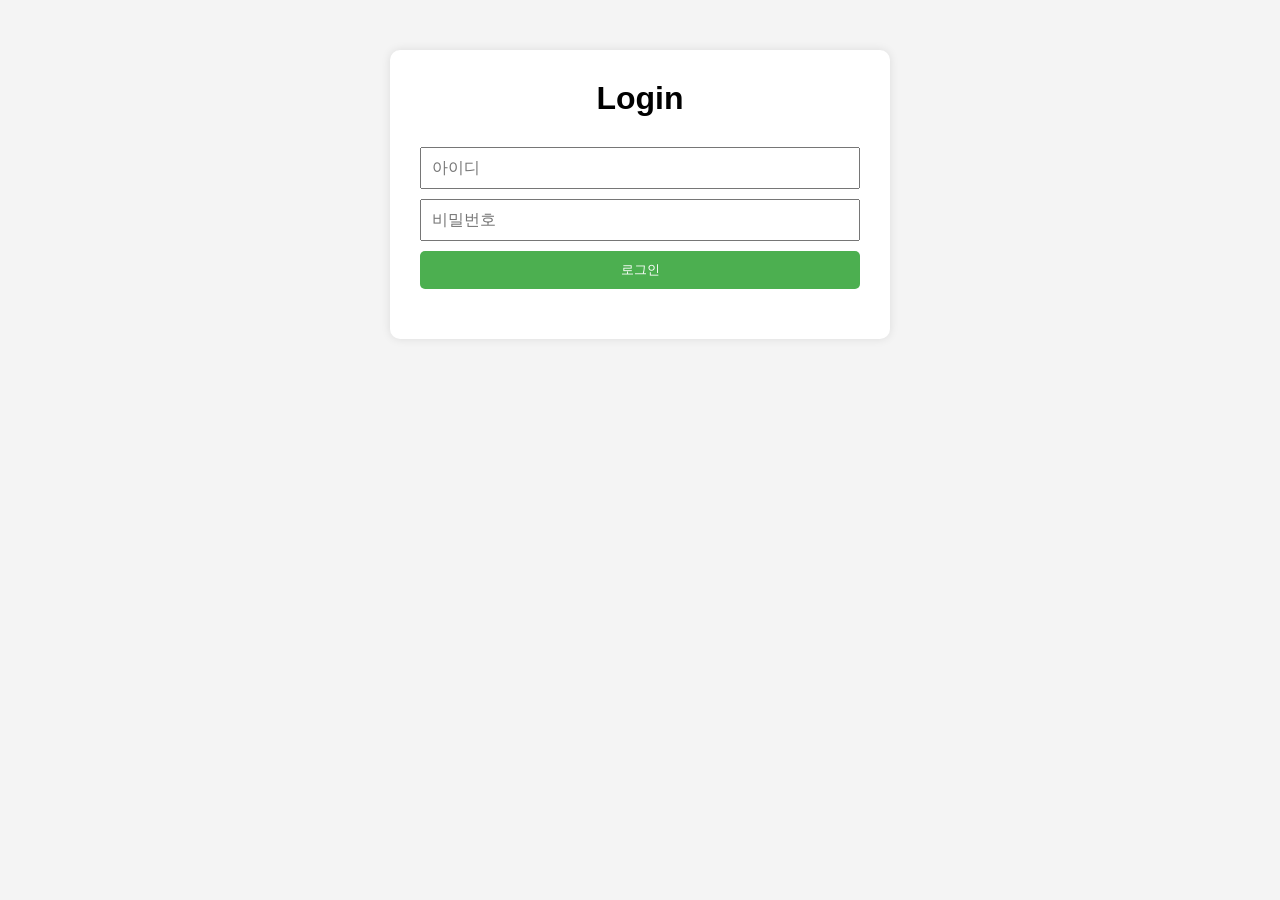
<file: templates/login.html>
<!DOCTYPE html>
<html lang="ko">
<head>
    <meta charset="UTF-8">
    <meta name="viewport" content="width=device-width, initial-scale=1.0">
    <title>Login</title>

    <!-- <link rel="stylesheet" href="{{ url_for('static', filename='style.css') }}"> -->
    <link rel="stylesheet" href="../static/style.css">
    <script src="https://code.jquery.com/jquery-3.7.1.min.js"></script>
</head>
<body>

    <div class="container">

        <h1>Login</h1>

        <div class="login-box">

            <input type="text" id="uid" placeholder="아이디">

            <input type="password" id="upwd" placeholder="비밀번호">

            <button id="login-btn">로그인</button>

            <p id="login-msg"></p>

        </div>

    </div>

    <script>
        $("#login-btn").click(function () {

            const uid = $("#uid").val();
            const upwd = $("#upwd").val();

            $.ajax({
                url: "/login",
                type: "POST",
                contentType: "application/json",
                data: JSON.stringify({
                    uid: uid,
                    upwd: upwd
                }),
                success: function (res) {
                    if (res.success) {
                        window.location.href = "/";
                    } else {
                        $("#login-msg").text("로그인 실패");
                    }
                },
                error: function () {
                    $("#login-msg").text("서버 오류");
                }
            });

        });
    </script>

</body>
</html>
</file>
<file: static/style.css>
* {
    margin: 0;
    padding: 0;
    box-sizing: border-box;
}

body {
    background-color: #f4f4f4;
    font-family: Arial, sans-serif;
}

.container {
    width: 500px;
    margin: 50px auto;
    background-color: white;
    padding: 30px;
    border-radius: 10px;

    box-shadow: 0 0 10px rgba(0, 0, 0, 0.1);
}

h1 {
    text-align: center;
    margin-bottom: 30px;
}

.todo-input {
    display: flex;
    gap: 10px;
    margin-bottom: 20px;
}

#todo-title {
    flex: 1;
    padding: 10px;
    font-size: 16px;
}

#add-btn {
    padding: 10px 20px;
    border: none;
    background-color: #4CAF50;
    color: white;

    cursor: pointer;
    border-radius: 5px;
}

#add-btn:hover {
    background-color: #45a049;
}

#todo-list {
    list-style: none;
}

.todo-item {
    display: flex;
    justify-content: space-between;
    align-items: center;

    padding: 15px;
    margin-bottom: 10px;

    background-color: #f9f9f9;
    border-radius: 5px;
}

.todo-buttons {
    display: flex;
    gap: 10px;
}

.edit-input {
    padding: 8px;
    font-size: 14px;
    flex: 1;
    margin-right: 10px;
}

.edit-btn {
    background-color: #ff9800;
    color: white;
    border: none;
    padding: 8px 12px;
    border-radius: 5px;
    cursor: pointer;
}

.save-btn {
    background-color: #4CAF50;
    color: white;
    border: none;
    padding: 8px 12px;
    border-radius: 5px;
    cursor: pointer;
}

.edit-btn:hover {
    background-color: #e68900;
}

.save-btn:hover {
    background-color: #45a049;
}

.complete-btn,
.delete-btn {
    border: none;
    padding: 8px 12px;

    border-radius: 5px;
    cursor: pointer;
}

.complete-btn {
    background-color: #2196F3;
    color: white;
}

.delete-btn {
    background-color: #f44336;
    color: white;
}

.completed {
    text-decoration: line-through;
    color: gray;
}

.login-box {
    display: flex;
    flex-direction: column;
    gap: 10px;
}

.login-box input {
    padding: 10px;
    font-size: 16px;
}

#login-btn {
    padding: 10px;
    border: none;
    background-color: #4CAF50;
    color: white;

    cursor: pointer;
    border-radius: 5px;
}

#login-btn:hover {
    background-color: #45a049;
}

#login-msg {
    margin-top: 10px;
    color: red;
    text-align: center;
}

.hidden {display:none}
</file>
